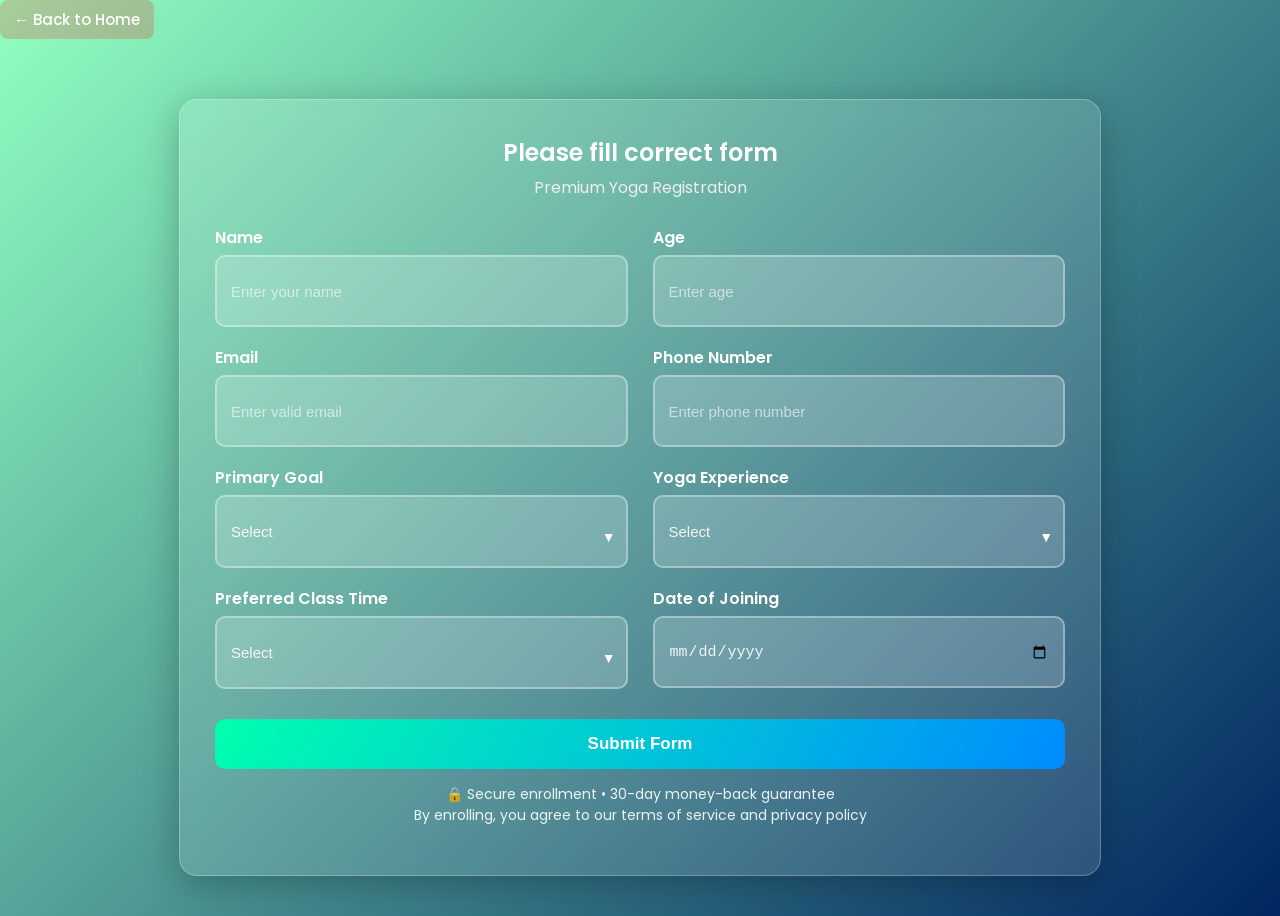
<file: check.html>
<!DOCTYPE html>
<html lang="en">
<head>
  <meta charset="UTF-8">
  <meta name="viewport" content="width=device-width, initial-scale=1.0">
  <title>Premium Yoga Registration Form</title>

  <!-- GOOGLE FONT -->
  <link href="https://fonts.googleapis.com/css2?family=Poppins:wght@300;400;500;600&display=swap" rel="stylesheet">

  <style>


.back-link {
  display: inline-block;
  margin-bottom: 20px;
  color: #fff;
  font-weight: 500;
  text-decoration: none;
  font-size: 15px;
  padding: 8px 14px;
  border-radius: 8px;
  background: rgba(255, 0, 0, 0.2);
  transition: 0.3s;
}

.back-link:hover {
  background: rgba(255,255,255,0.35);
  color: #ff0000;
}



    body {
      margin: 0;
      padding: 0;
      background: linear-gradient(135deg, #92ffc0 0%, #002661 100%);
      font-family: 'Poppins', sans-serif;
    }

    /* ★ PREMIUM GLASS EFFECT BOX ★ */
    .form-container {
      max-width: 850px;
      margin: 40px auto;
      padding: 35px;
      border-radius: 18px;
      background: rgba(255, 255, 255, 0.13);
      box-shadow: 0 8px 35px rgba(0,0,0,0.25);
      backdrop-filter: blur(12px);
      border: 1px solid rgba(255,255,255,0.25);
      animation: fadeUp .8s ease-out;
    }

    @keyframes fadeUp {
      from { opacity:0; transform: translateY(40px);}
      to { opacity:1; transform: translateY(0);}
    }

    /* Heading */
    .form-heading {
      text-align: center;
      font-size: 24px;
      color: #fff;
      margin-bottom: 5px;
      font-weight: 600;
    }
    .form-subheading {
      text-align: center;
      font-size: 16px;
      color: #eee;
      margin-bottom: 25px;
    }

    /* Grid Layout */
    .form-row {
      display: grid;
      grid-template-columns: 1fr 1fr;
      gap: 25px;
      margin-bottom: 18px;
    }

    .form-group {
      display: flex;
      flex-direction: column;
    }

    .form-group label {
      font-weight: 600;
      color: #fff;
      margin-bottom: 5px;
    }

    /* INPUT STYLE */
    .form-group input {
      height: 48px;
      border-radius: 10px;
      padding: 10px 14px;
      border: 2px solid rgba(255,255,255,0.35);
      background: rgba(255, 255, 255, 0.18);
      color: rgba(255,255,255,0.9);
      outline: none;
      font-size: 15px;
      transition: .3s;
    }

    /* Focus glow + text highlight */
    .form-group input:focus {
      border-color: #00ffae;
      box-shadow: 0 0 12px rgba(0,255,174,0.55);
      background: rgba(255,255,255,0.25);
      color: #fff;
    }

    /* Placeholder */
    ::placeholder { color: rgba(255,255,255,0.6); }

    /* SELECT BOXES WITH ARROW */
    .select-group {
      position: relative;
    }
    .select-group select {
      height: 73px;
      border-radius: 10px;
      padding: 10px 14px;
      border: 2px solid rgba(255,255,255,0.35);
      background: rgba(255, 255, 255, 0.18);
      color: rgba(255,255,255,0.9);
      outline: none;
      font-size: 15px;
      transition: .3s;
      appearance: none;
      padding-right: 40px; /* arrow space */
    }
    .select-group select:focus {
      border-color: #00ffae;
      box-shadow: 0 0 12px rgba(0,255,174,0.55);
      background: rgba(255,255,255,0.25);
      color: #fff;
    }
    .select-group::after {
      content: '▼';
      position: absolute;
      right: 12px;
      top: 70%;
      transform: translateY(-50%);
      pointer-events: none;
      color: #fff;
      font-size: 14px;
    }
    .select-group select option {
      background: #162d6b;
      color: #fff;
    }

    /* Responsive */
    @media(max-width:700px) {
      .form-row {
        grid-template-columns: 1fr;
      }
    }

    /* SUBMIT BUTTON */
    .submit-btn {
      width: 100%;
      height: 50px;
      margin-top: 12px;
      background: linear-gradient(120deg, #00ffae, #008cff);
      color: #fff;
      font-weight: 600;
      font-size: 17px;
      border: none;
      border-radius: 10px;
      cursor: pointer;
      position: relative;
      overflow: hidden;
      transition: .3s;
    }
    .submit-btn::after {
      content: "";
      position: absolute;
      top: 0;
      left: -100%;
      width: 60%;
      height: 100%;
      background: rgba(255,255,255,0.45);
      transform: skewX(-25deg);
      transition: .4s;
    }
    .submit-btn:hover::after { left: 120%; }
    .submit-btn:hover { transform: scale(1.03); }

    /* ERROR MESSAGE */
    .error-msg {
      font-size: 13px;
      color: #ffdfdf;
      display: none;
      margin-top: 5px;
    }

    /* SUCCESS BOX */
    .success-box {
      background: rgba(0,255,174,0.25);
      padding: 15px;
      border-left: 4px solid #00ffae;
      color: #fff;
      border-radius: 8px;
      margin-bottom: 20px;
      display: none;
    }

    /* Footer text */
    .footer-msg {
      margin-top: 15px;
      color: #fff;
      font-size: 14px;
      text-align: center;
      opacity: 0.9;
    }
  </style>
</head>
<body>
<a href="index.html" class="back-link">← Back to Home</a>

  <div class="form-container">

    <div class="form-heading">Please fill correct form</div>
    <div class="form-subheading">Premium Yoga Registration</div>

    <div class="success-box" id="successBox">
      🎉 Thank you! Your form has been submitted successfully.
    </div>

    <form id="yogaForm">

      <!-- ROW 1 -->
      <div class="form-row">
        <div class="form-group">
          <label>Name</label>
          <input type="text" required placeholder="Enter your name">
        </div>
        <div class="form-group">
          <label>Age</label>
          <input type="number" required placeholder="Enter age">
        </div>
      </div>

      <!-- ROW 2 -->
      <div class="form-row">
        <div class="form-group">
          <label>Email</label>
          <input type="email" id="email" required placeholder="Enter valid email">
          <p class="error-msg" id="emailError">Invalid email address</p>
        </div>
        <div class="form-group">
          <label>Phone Number</label>
          <input type="tel" maxlength="10" required placeholder="Enter phone number">
        </div>
      </div>

      <!-- ROW 3 -->
      <div class="form-row">
        <div class="form-group select-group">
          <label>Primary Goal</label>
          <select required>
            <option value="">Select</option>
            <option>Weight Loss</option>
            <option>PCOS & PCOD Management</option>
            <option>General Fitness</option>
            <option>Improve Flexibility</option>
            <option>Stress Relief</option>
            <option>Other</option>
          </select>
        </div>
        <div class="form-group select-group">
          <label>Yoga Experience</label>
          <select required>
            <option value="">Select</option>
            <option>Complete Beginner</option>
            <option>Some Experience</option>
            <option>Intermediate</option>
            <option>Advanced</option>
          </select>
        </div>
      </div>

      <!-- ROW 4 -->
      <div class="form-row">
        <div class="form-group select-group">
          <label>Preferred Class Time</label>
          <select required>
            <option value="">Select</option>
            <option value=""><b> Morning</b></option>

            <option>5:30–6:30 AM</option>
            <option>7:00–8:00 AM</option>
            <option>8:00–9:00 AM</option>
            <option>12:00–1:00 PM</option>
            <option value=""> <b> Evening</b></option>

            <option>5:30–6:30 PM</option>
            <option>7:30–8:30 PM</option>
          </select>
        </div>
        <div class="form-group">
          <label>Date of Joining</label>
          <input type="date" required>
        </div>
      </div>

      <button class="submit-btn">Submit Form</button>
    </form>

    <p class="footer-msg">
      🔒 Secure enrollment • 30-day money-back guarantee <br>
      By enrolling, you agree to our terms of service and privacy policy
    </p>

  </div>

  <!-- SCRIPT -->
  <script>
    const form = document.getElementById("yogaForm");
    const email = document.getElementById("email");
    const emailError = document.getElementById("emailError");
    const successBox = document.getElementById("successBox");

    form.addEventListener("submit", function (e) {
      e.preventDefault();

      let emailPattern = /^[^\s@]+@[^\s@]+\.[^\s@]+$/;

      if (!emailPattern.test(email.value)) {
        emailError.style.display = "block";
        return;
      } else {
        emailError.style.display = "none";
      }

      successBox.style.display = "block";
      form.reset();

      setTimeout(() => {
        successBox.style.display = "none";
      }, 5000);
    });
  </script>

</body>
</html>
</file>
